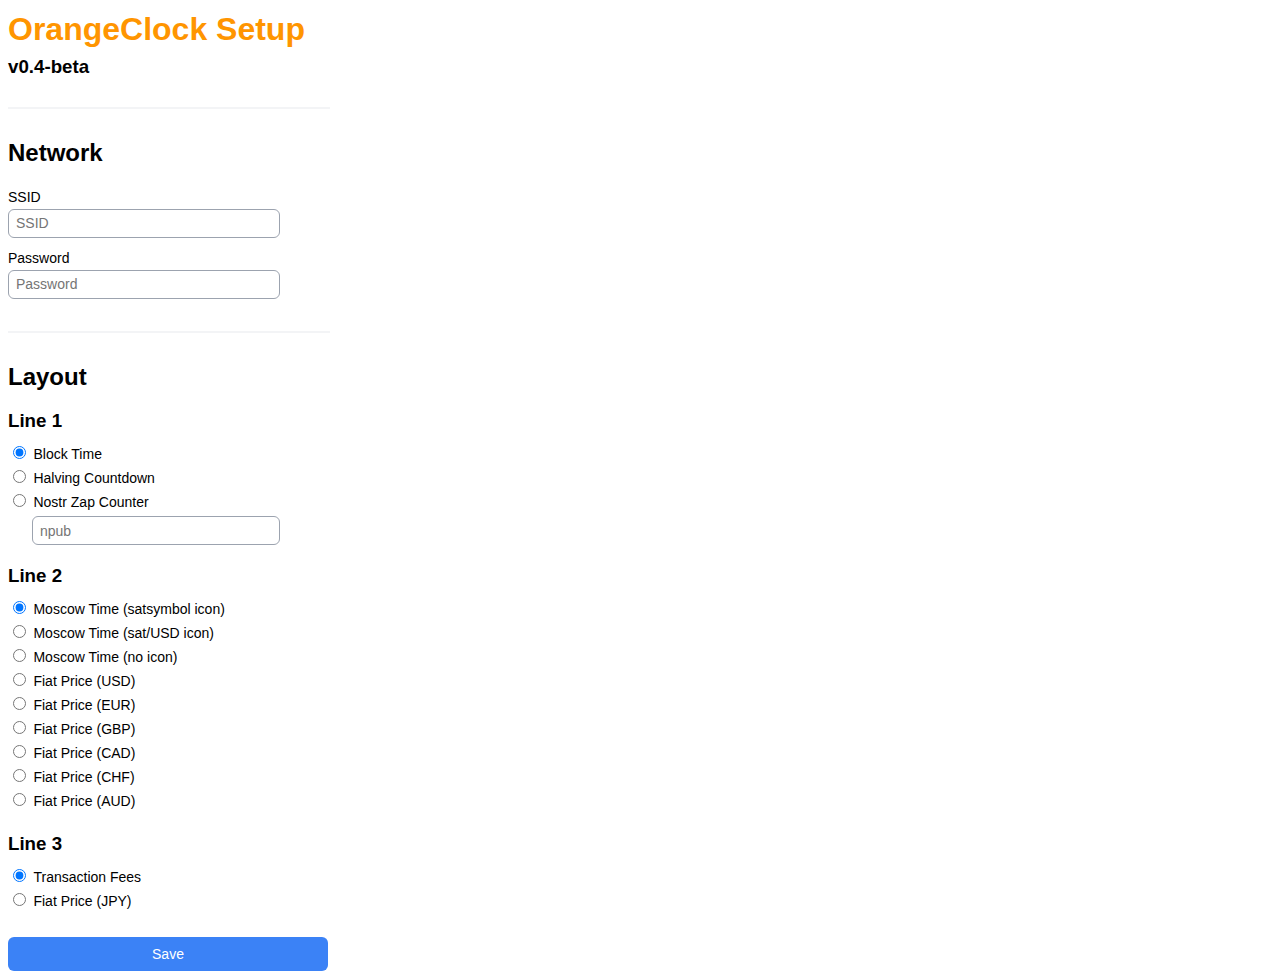
<file: src/ap_templates/index.html>
<!DOCTYPE html>
<html>
<head>
    <meta charset="UTF-8" />
    <meta name="viewport" content="width=device-width, initial-scale=1">
    <title>OrangeClock Setup</title>
    <style>
        body{font-family:Arial, Helvetica, sans-serif; font-size:1rem; line-height:1.5rem; text-align:left;}
        h3{margin-bottom:0.5em; }
        h4{margin-top:0.5em; margin-bottom:0.25em;}
        hr{width:20rem; border:1px solid rgba(243,244,246); margin:2em 0 2em 0;}
        input[type="text"],[type="password"]{width:16rem; font-size:0.875rem; line-height:1.25rem; padding:0.25em 0.5em 0.25em 0.5em; border-style:solid; border-radius:0.375rem; border:1px solid rgba(156 163 175); display:block;}
        label{font-size:0.875rem; }
        button{width:20rem; background-color:rgba(59,130,246); font-size:0.875rem; line-height:1.25rem; color:rgba(255,255,255); padding:0.5em 0.5em 0.5em 0.5em; border-radius:0.375rem; border:none; margin-top:1.5rem;}
        button:hover{background-color:rgba(59,130,246,0.8);}
        .btc-orange{color:#ff9500;}
    </style>
</head>
<body>
<div>
    <div style="line-height:1em">
        <h1 class="btc-orange">OrangeClock Setup</h1>
        <h3>v0.4-beta</h3>
    </div>
    <hr />
    <form action="/configure" method="POST" autocomplete="off" autocapitalize="none">
        <div>
            <h2>Network</h2>
            <div>
                <label for="ssid">SSID</label>
                <input type="text" id="ssid" name="ssid" placeholder="SSID">
            </div>
            <div style="margin-top:0.5rem;">
                <label for="password">Password</label>
                <input type="password" id="password" name="password" placeholder="Password">
            </div>
        </div>
        <hr />
        <div>
            <h2>Layout</h2>
            <h3>Line 1</h3>
            <div>
                <div>
                    <input type="radio" id="bh" name="line1" value="bh" checked="checked">
                    <label for="mt">Block Time</label>
                </div>
                <div>
                    <input type="radio" id="hal" name="line1" value="hal">
                    <label for="mt">Halving Countdown</label>
                </div>
                <div>
                    <input type="radio" id="zap" name="line1" value="zap">
                    <label for=mts">Nostr Zap Counter</label>
                    <input type="text" id="npub" name="npub" placeholder="npub" style="width:14.5rem; margin:0.125rem 0 0 1.5rem;">
                </div>
            </div>
            <h3>Line 2</h3>
            <div>
                <div>
                    <input type="radio" id="mts" name="line2" value="mts" checked="checked">
                    <label for=mts">Moscow Time (satsymbol icon)</label>
                </div>
                <div>
                    <input type="radio" id="mts2" name="line2" value="mts2">
                    <label for=mts2">Moscow Time (sat/USD icon)</label>
                </div>
                <div>
                    <input type="radio" id="mt" name="line2" value="mt">
                    <label for="mt">Moscow Time (no icon)</label>
                </div>

                <div>
                    <input type="radio" id="fp1" name="line2" value="fp1">
                    <label for="fp">Fiat Price (USD)</label>
                </div>
                <div>
                    <input type="radio" id="fp2" name="line2" value="fp2">
                    <label for="fp2">Fiat Price (EUR)</label>
                </div>
                <div>
                    <input type="radio" id="fp3" name="line2" value="fp3">
                    <label for="fp3">Fiat Price (GBP)</label>
                </div>
                <div>
                    <input type="radio" id="fp4" name="line2" value="fp4">
                    <label for="fp4">Fiat Price (CAD)</label>
                </div>
                <div>
                    <input type="radio" id="fp5" name="line2" value="fp5">
                    <label for="fp5">Fiat Price (CHF)</label>
                </div>
                <div>
                    <input type="radio" id="fp6" name="line2" value="fp6">
                    <label for="fp6">Fiat Price (AUD)</label>
                </div>                
            </div>
            <h3>Line 3</h3>
            <div>
                <div>
                    <input type="radio" id="fees" name="line3" value="fees" checked="checked">
                    <label for="fees">Transaction Fees</label>
                </div>
                <div>
                    <input type="radio" id="fp7" name="line3" value="fp7">
                    <label for="fp7">Fiat Price (JPY)</label>
                </div>                
            </div>
        <button>Save</button>
    </form>
</div>
</body>
</html>
</file>
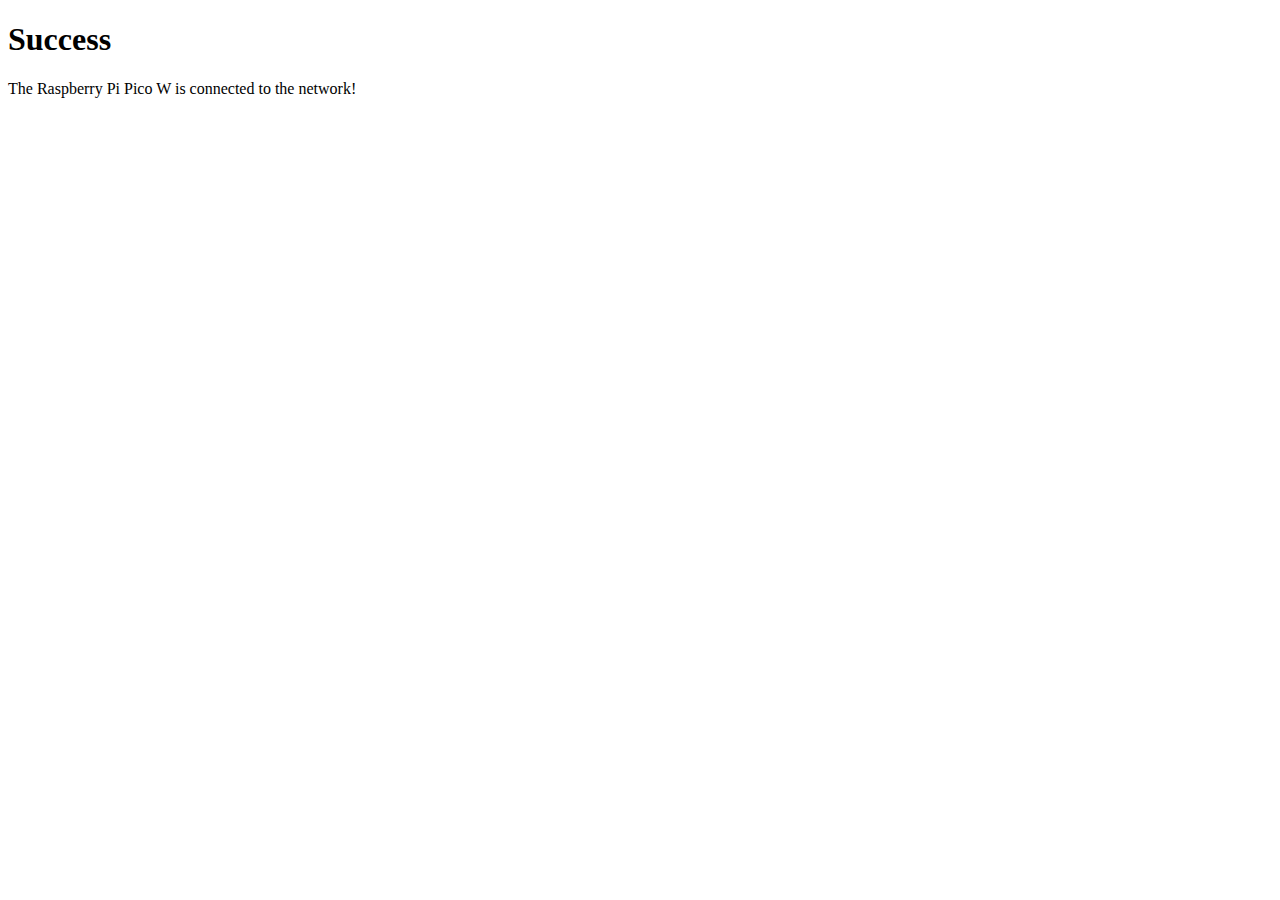
<file: src/app_templates/index.html>
<!DOCTYPE html>
<html>
    <head>
        <meta name="viewport" content="width=device-width, initial-scale=1.0">
        <title>Raspberry Pi Pico W</title>
    </head>
    <body>
        <h1>Success</h1>
        <p>The Raspberry Pi Pico W is connected to the network!</p>
        <br/>
    </body>
</html>
</file>
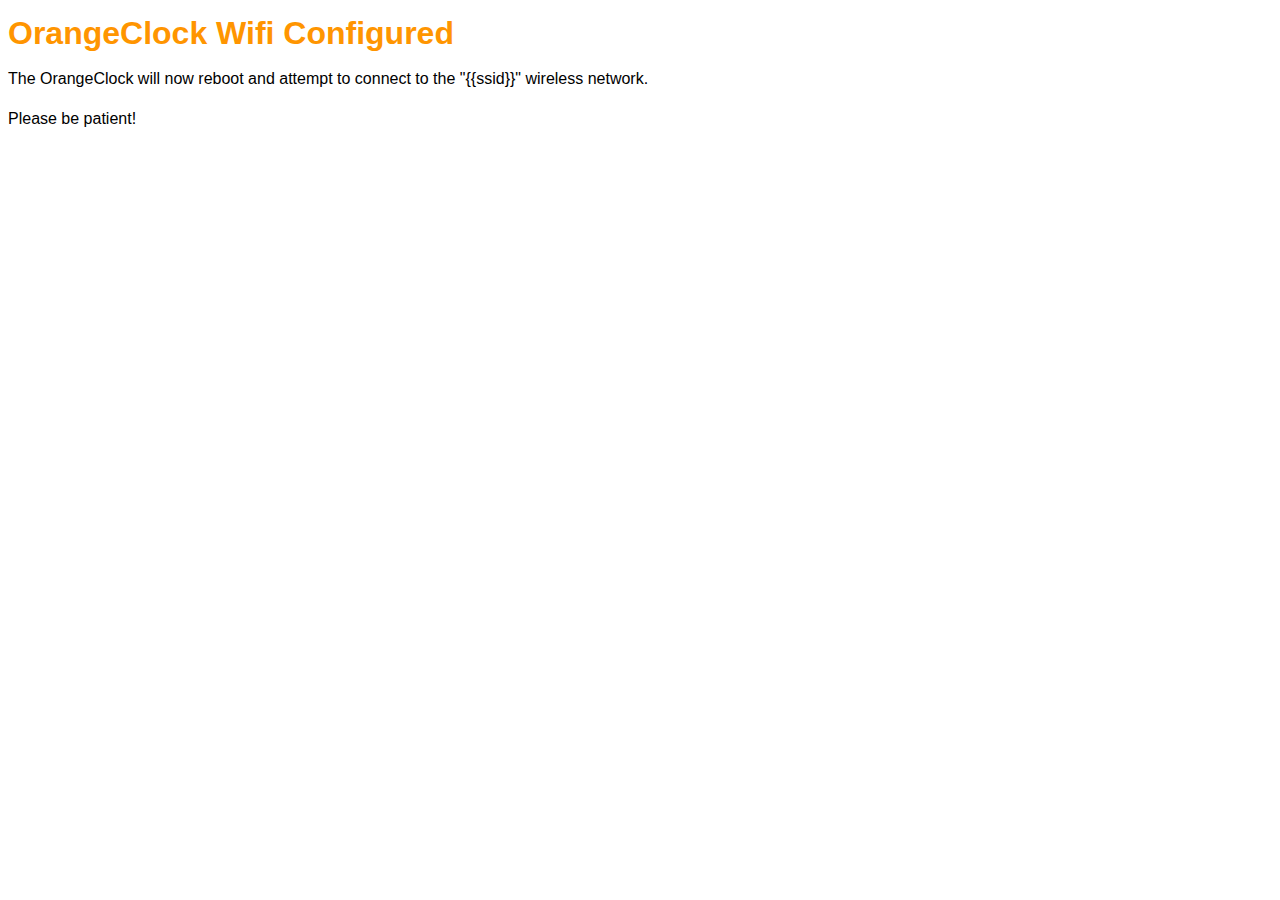
<file: src/ap_templates/configured.html>
<!DOCTYPE html>
<html>
    <head>
        <meta name="viewport" content="width=device-width, initial-scale=1.0">
        <style>
            body{font-family:Arial, Helvetica, sans-serif; font-size:1rem; line-height:1.5rem; text-align:left;}
            h3{margin-bottom:0.5em; }
            h4{margin-top:0.5em; margin-bottom:0.25em;}
            hr{width:20rem; border:1px solid rgba(243,244,246); margin:2em 0 2em 0;}
            input[type="text"],[type="password"]{width:16rem; font-size:0.875rem; line-height:1.25rem; padding:0.25em 0.5em 0.25em 0.5em; border-style:solid; border-radius:0.375rem; border:1px solid rgba(156 163 175); display:block;}
            label{font-size:0.875rem; }
            button{width:20rem; background-color:rgba(59,130,246); font-size:0.875rem; line-height:1.25rem; color:rgba(255,255,255); padding:0.5em 0.5em 0.5em 0.5em; border-radius:0.375rem; border:none; margin-top:1.5rem;}
            button:hover{background-color:rgba(59,130,246,0.8);}
            .btc-orange{color:#ff9500;}
        </style>
        <title>OrangeClock Wifi Configured</title>
    </head>
    <body>
        <h1 class="btc-orange">OrangeClock Wifi Configured</h1>
        <p>The OrangeClock will now reboot and attempt to connect to the &quot;{{ssid}}&quot; wireless network.</p> 
        <p>Please be patient!</p>
    </body>
</html>
</file>
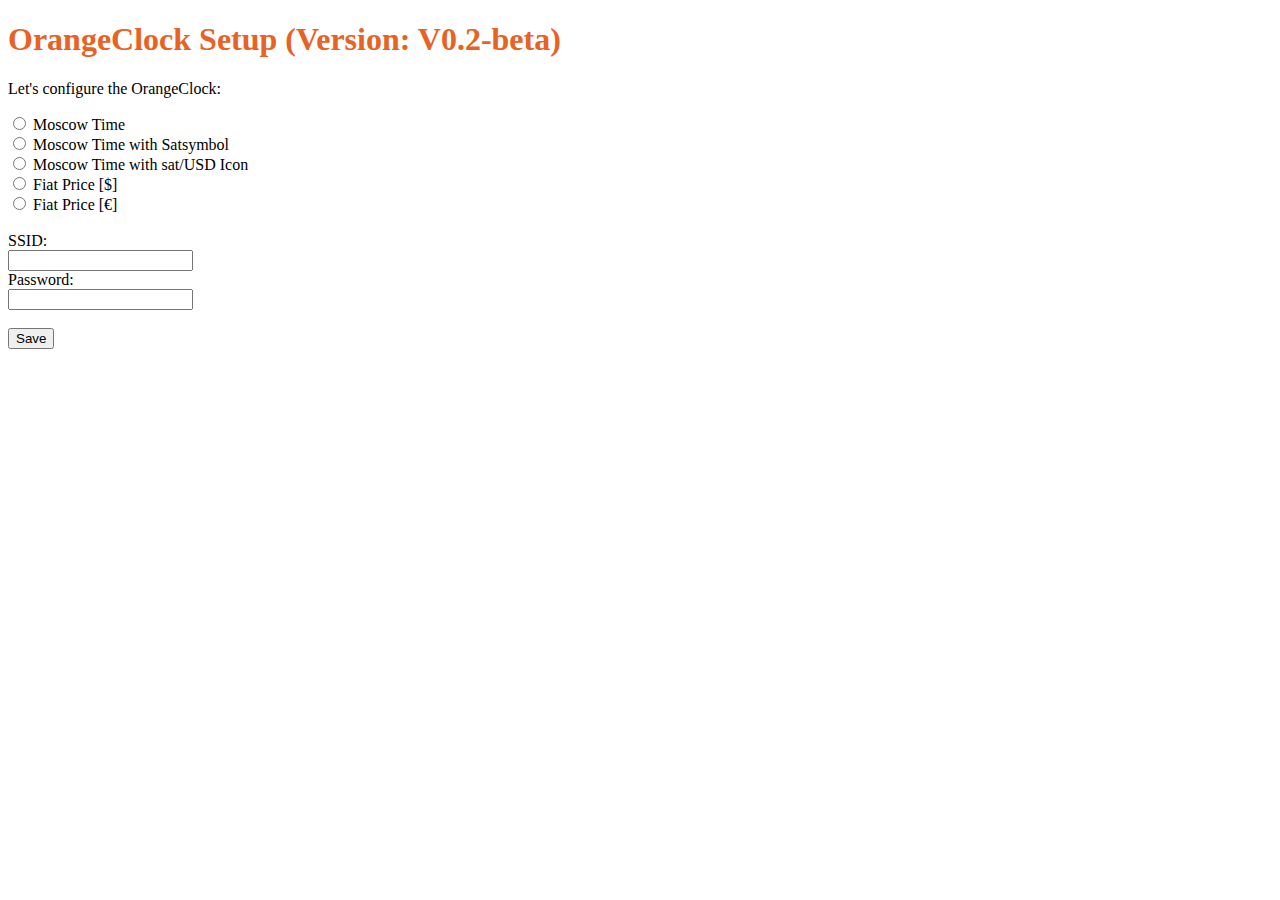
<file: src/ap_templates/index-original.html>
<!DOCTYPE html>
<html>
    <head>
        <meta name="viewport" content="width=device-width, initial-scale=1">
        <title>OrangeClock Setup</title>
    </head>
    <body>
        <h1 style="color: #e86223;">OrangeClock Setup (Version: V0.2-beta)</h1>
        <p>Let&apos;s configure the OrangeClock:</p>
        <form action="/configure" method="POST" autocomplete="off" autocapitalize="none">
            <input type="radio" id="mt" name="checkbox" value="mt">
            <label for="mt">Moscow Time</label><br>
            <input type="radio" id="mts" name="checkbox" value="mts">
            <label for=mts">Moscow Time with Satsymbol</label><br>
            <input type="radio" id="mts2" name="checkbox" value="mts2">
            <label for=mts2">Moscow Time with sat/USD Icon</label><br>
            <input type="radio" id="fp1" name="checkbox" value="fp1">
            <label for="fp">Fiat Price [$]</label><br>
            <input type="radio" id="fp2" name="checkbox" value="fp2">
            <label for="fp">Fiat Price [&euro;]</label><br><br>
            <label for="ssid">SSID:</label><br>
            <input type="text" id="ssid" name="ssid" style="color: #e86223;"><br>
            <label for="password">Password:</label><br>
            <input type="password" id="password" name="password" style="color: #e86223;"><br><br>
            <button>Save</button>
        </form>
    </body>
</html>
</file>
